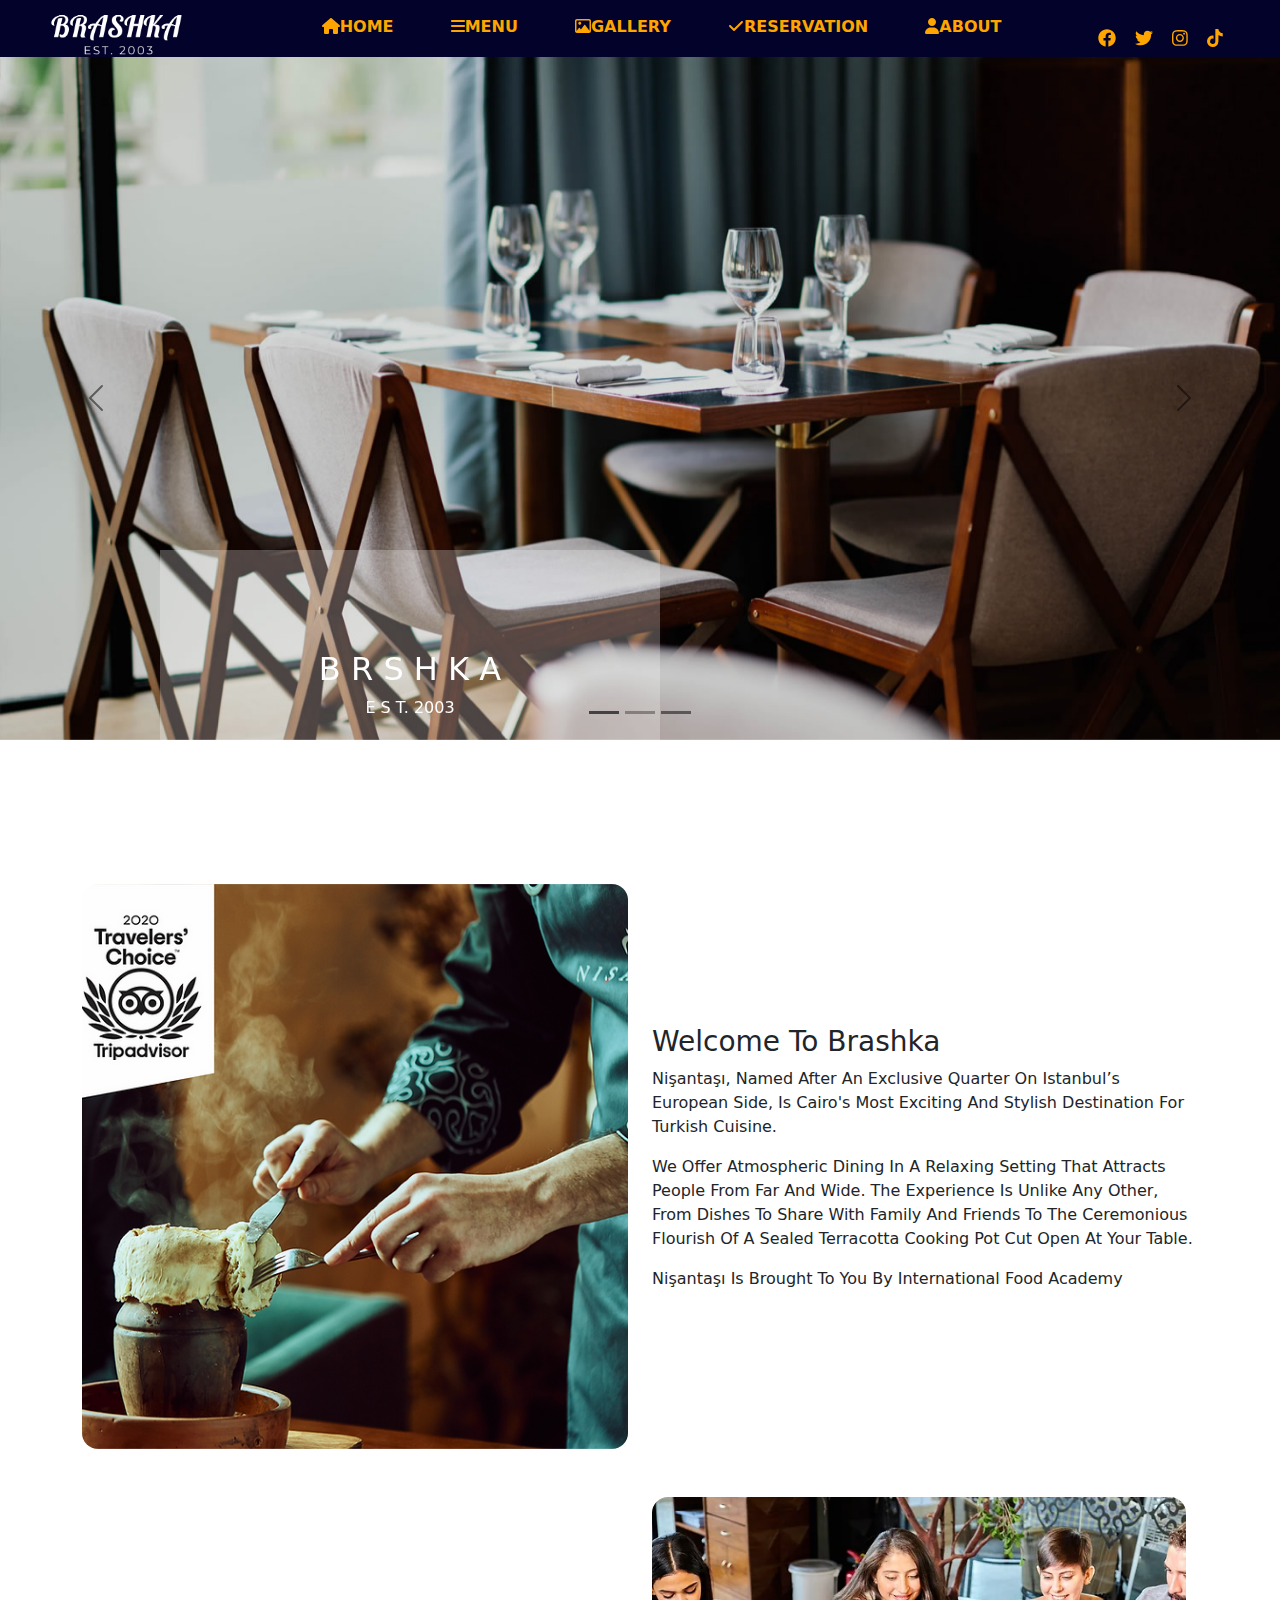
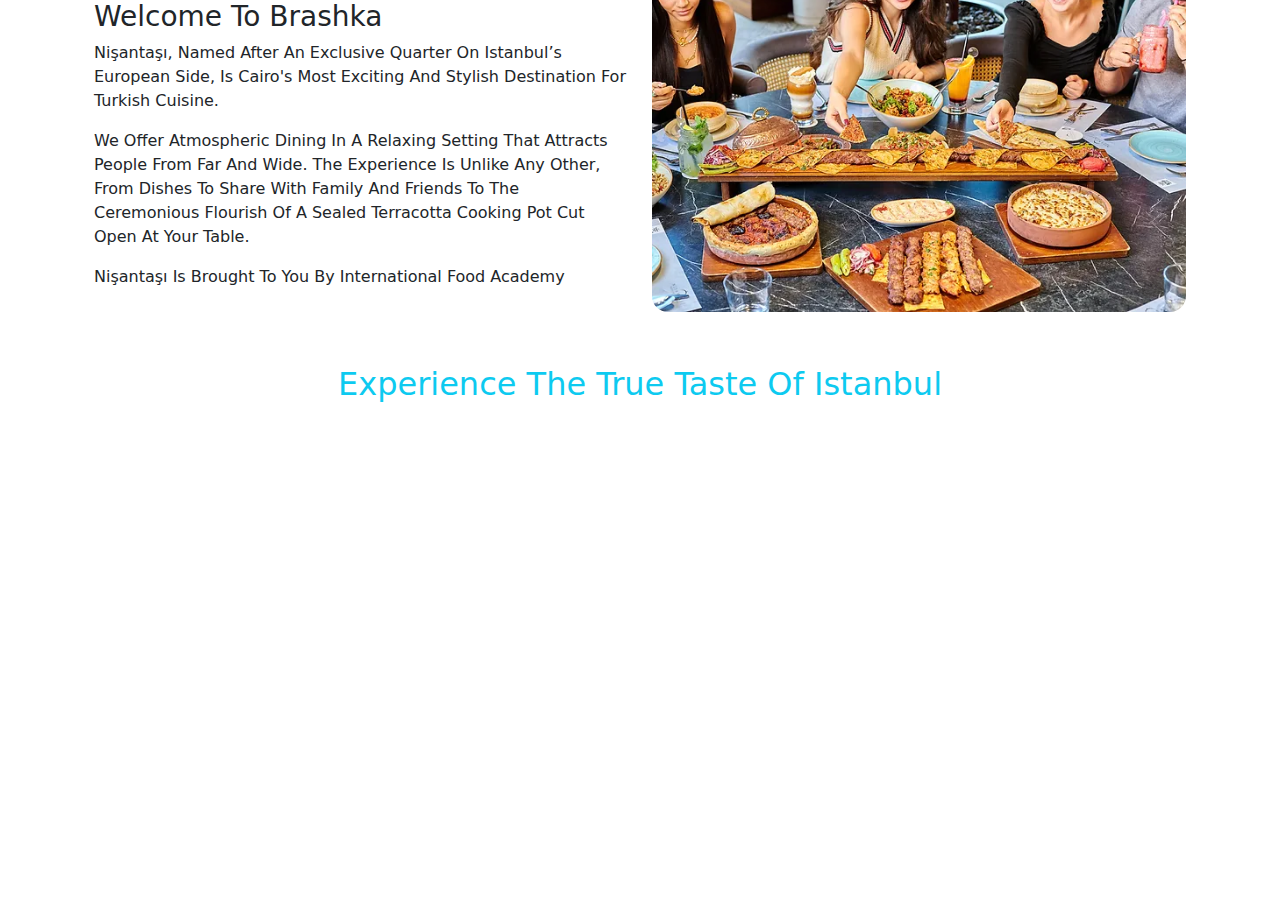
<file: index.html>
<!DOCTYPE html>
<html lang="en">
<head>
    <meta charset="UTF-8">
    <meta http-equiv="X-UA-Compatible" content="IE=edge">
    <meta name="viewport" content="width=device-width, initial-scale=1.0">
    <link rel="stylesheet" href="css/all.min.css">
    <link rel="stylesheet" href="css/styel.css">
    <link rel="stylesheet" href="css/bootstrap.min.css">
    <link rel="stylesheet" href="css/normaliz.css">
    <link rel="preconnect" href="https://fonts.googleapis.com"><link rel="preconnect" href="https://fonts.gstatic.com" crossorigin><link href="https://fonts.googleapis.com/css2?family=Noto+Nastaliq+Urdu:wght@700&family=Poppins:ital,wght@0,100;0,200;0,300;0,400;0,500;0,600;0,700;0,800;0,900;1,100;1,200;1,300;1,400;1,500;1,600;1,700;1,800;1,900&family=Raleway:ital,wght@0,100;0,200;0,300;0,400;0,500;0,600;0,700;0,800;0,900;1,100;1,200;1,300;1,400;1,500;1,600;1,700;1,800;1,900&family=Work+Sans:wght@200;300;400;500;700&display=swap" rel="stylesheet">
    <title>BRASHKA</title>
</head>
<body>
  <nav class="navbar navbar-dark bg-#304ffe fixed-top d-md-none">
    <div class="container-fluid">
      <a class="navbar-brand" href="#">BRASHKA</a>
      <button class="navbar-toggler" type="button" data-bs-toggle="offcanvas" data-bs-target="#offcanvasDarkNavbar" aria-controls="offcanvasDarkNavbar">
        <span class="navbar-toggler-icon"></span>
      </button>
      <div class="offcanvas offcanvas-end text-bg-dark" tabindex="-1" id="offcanvasDarkNavbar" aria-labelledby="offcanvasDarkNavbarLabel">
        <div class="offcanvas-header">
          <h5 class="offcanvas-title" id="offcanvasDarkNavbarLabel">BRASHKA</h5>
          <button type="button" class="btn-close btn-close-white" data-bs-dismiss="offcanvas" aria-label="Close"></button>
        </div>
        <div class="offcanvas-body">
          <ul class="navbar-nav justify-content-end flex-grow-1 pe-3">
            <li class="nav-item">
              <a class="nav-link active" aria-current="page" href="index.html"><i class="fa-solid fa-house"></i>HOME</a>
            </li>
            <li class="nav-item">
              <a class="nav-link" href="index2.html"><i class="fa-solid fa-bars"></i>MENU</a>
            </li>
            <li class="nav-item">
                <a class="nav-link" href="index5.html"><i class="fa-regular fa-image"></i>GALLERY</a>
            </li>
            <li class="nav-item">
              <a class="nav-link" href="index3.html"><i class="fa-solid fa-check"></i>RESERVATION</a>
            </li>
            <li class="nav-item">
              <a class="nav-link" href="index4.html"><i class="fa-solid fa-user"></i>ABOUT</a>
            </li>
          </ul>
          <form class="d-flex mt-3" role="search">
            <input class="form-control me-2" type="search" placeholder="Search" aria-label="Search">
            <button class="btn btn-success" type="submit">Search</button>
          </form>
        </div>
      </div>
    </div>
  </nav>
    <nav class="navBar d-none d-md-flex just justify-content-around ">
      <div class="logo">
        <a href="index.html">
          <img src="photos/BRASHKA (1).png" alt="">

        </a>
      </div>
        <ul>
            <li><a href="index.html"> <i class="fa-solid fa-house"></i>HOME</a></li>
            <li><a href="index2.html"> <i class="fa-solid fa-bars"></i>MENU</a></li>
            <li><a href="index5.html"><i class="fa-regular fa-image"></i>GALLERY</a></li>
            <li><a href="index3.html"> <i class="fa-solid fa-check"></i>RESERVATION</a></li>
            <li><a href="index4.html"> <i class="fa-solid fa-user"></i>ABOUT</a></li>
        </ul>
        <div class="links">
          <a class="link" href="#"><i class="fa-brands fa-facebook"></i></a>
          <a class="link" href="#"><i class="fa-brands fa-twitter"></i></a>
          <a href="link"><i class="fa-brands fa-instagram"></i></a>
          <a href="link"><i class="fa-brands fa-tiktok"></i></a>
        </div>
    </nav>

    <div class="carousel-p d-none d-xl-block ">
        <h2>B r s h k a</h2>
        <p> E S T. 2003</p>
    </div>
    <div id="carouselExampleDark" class="carousel carousel-dark slide d-none d-md-block " data-bs-ride="carousel">
  <div class="carousel-indicators">
    <button type="button" data-bs-target="#carouselExampleDark" data-bs-slide-to="0" class="active" aria-current="true" aria-label="Slide 1"></button>
    <button type="button" data-bs-target="#carouselExampleDark" data-bs-slide-to="1" aria-label="Slide 2"></button>
    <button type="button" data-bs-target="#carouselExampleDark" data-bs-slide-to="2" aria-label="Slide 3"></button>
  </div>
  <div class="carousel-inner">
    <div class="carousel-item active" data-bs-interval="10000">
      <img src="photos/slide-01.jpg" class="d-block w-100 col" alt="...">
      <div class="carousel-caption d-none d-md-block">
        <p>  </p>
        <p></p>
      </div>
    </div>
    <div class="carousel-item" data-bs-interval="2000">
      <img src="photos/slide-02.jpg" class="d-block w-100 col" alt="...">
      <div class="carousel-caption d-none d-md-block">
        <p>  </p>
        <p>/p>
      </div>
    </div>
    <div class="carousel-item">
      <img src="photos/slide-03.jpg" class="d-block w-100 col" alt="...">
      <div class="carousel-caption d-none d-md-block">
        <p>  </p>
        <P></p>
      </div>
    </div>
  </div>
  <button class="carousel-control-prev" type="button" data-bs-target="#carouselExampleDark" data-bs-slide="prev">
    <span class="carousel-control-prev-icon" aria-hidden="true"></span>
    <span class="visually-hidden">Previous</span>
  </button>
  <button class="carousel-control-next" type="button" data-bs-target="#carouselExampleDark" data-bs-slide="next">
    <span class="carousel-control-next-icon" aria-hidden="true"></span>
    <span class="visually-hidden">Next</span>
  </button>
</div>
  <div class="carousel-img d-md-none">
    <div>

      <h2>B r s h k a</h2>
      <p> E S T. 2003</p>
    </div>
  </div>
<div class="container mt-5 ">
  <div class="row d-flex justify-content-around mt-5" >
    <div class="col-sm-6 mt-5 ">
      <img class="cont-img rounded-4 mt-5 " src="photos/Jarra.webp" alt="">
    </div>
    <div class="container-text col-sm-6 mt-5">
      <h3 class="mt-5">Welcome to Brashka</h3>
      <p>Nişantaşı, named after an exclusive quarter on Istanbul’s European side, is Cairo's most exciting and stylish destination for Turkish cuisine. </p>
      <p>We offer atmospheric dining in a relaxing setting that attracts people from far and wide. The experience is unlike any other, from dishes to share with family and friends to the ceremonious flourish of a sealed terracotta cooking pot cut open at your table.</p>
      <p>Nişantaşı is brought to you by International Food Academy</p>
    </div>
  </div>
<div class="container mt-5">
  <div class="row  d-flex justify-content-around">
    <div class="container-text col-sm-6 mt-5">
      <h3 class="mt-5">Welcome to Brashka</h3>
      <p>Nişantaşı, named after an exclusive quarter on Istanbul’s European side, is Cairo's most exciting and stylish destination for Turkish cuisine. </p>
      <p>We offer atmospheric dining in a relaxing setting that attracts people from far and wide. The experience is unlike any other, from dishes to share with family and friends to the ceremonious flourish of a sealed terracotta cooking pot cut open at your table.</p>
      <p>Nişantaşı is brought to you by International Food Academy</p>
    </div>
    <div class="col-sm-6  ">
      <img class="rounded-4 " src="photos/Nisantasi.webp" alt="">
    </div>
  </div>
  <p class="text-center mt-5 text-info fs-2 ">Experience the true taste of Istanbul</p>






<footer></footer>


    <script src="js/all.min.js"></script>
    <script src="js/bootstrap.bundle.min.js"></script>
</body>
</html>
</file>
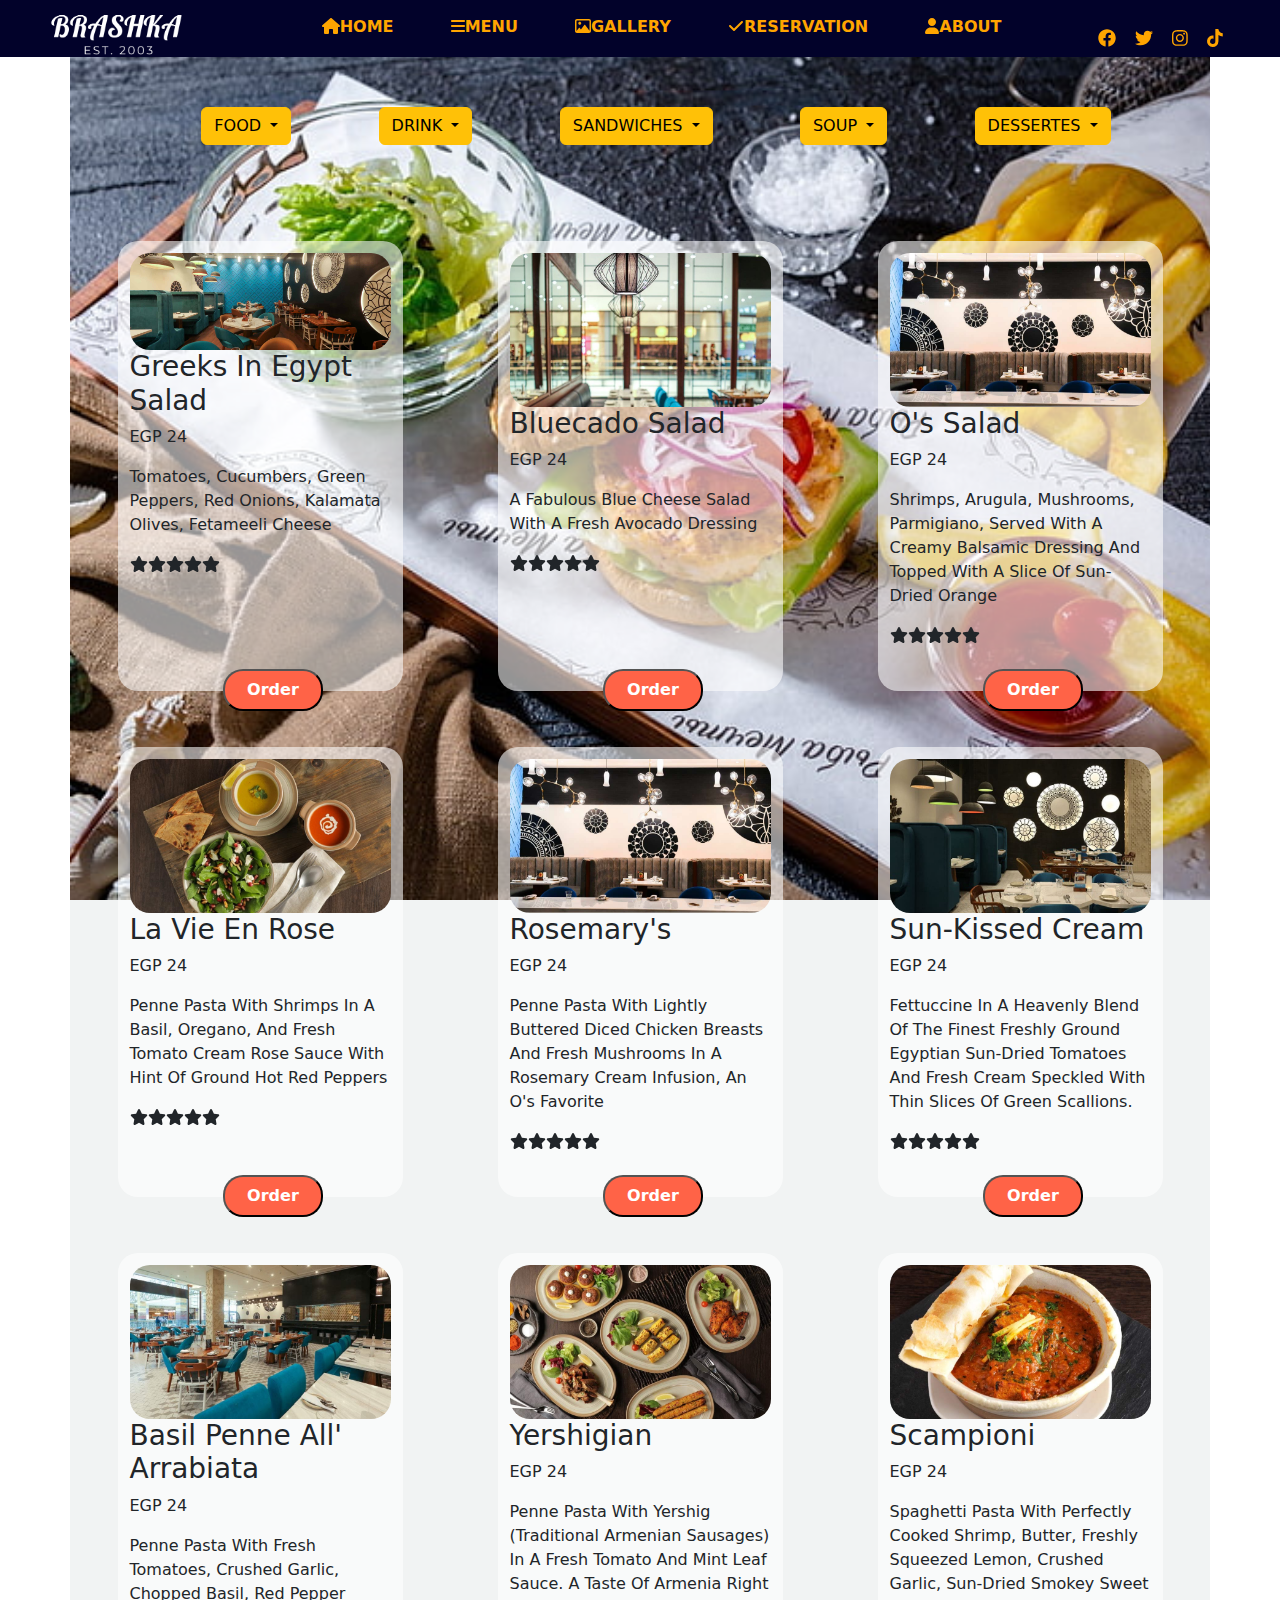
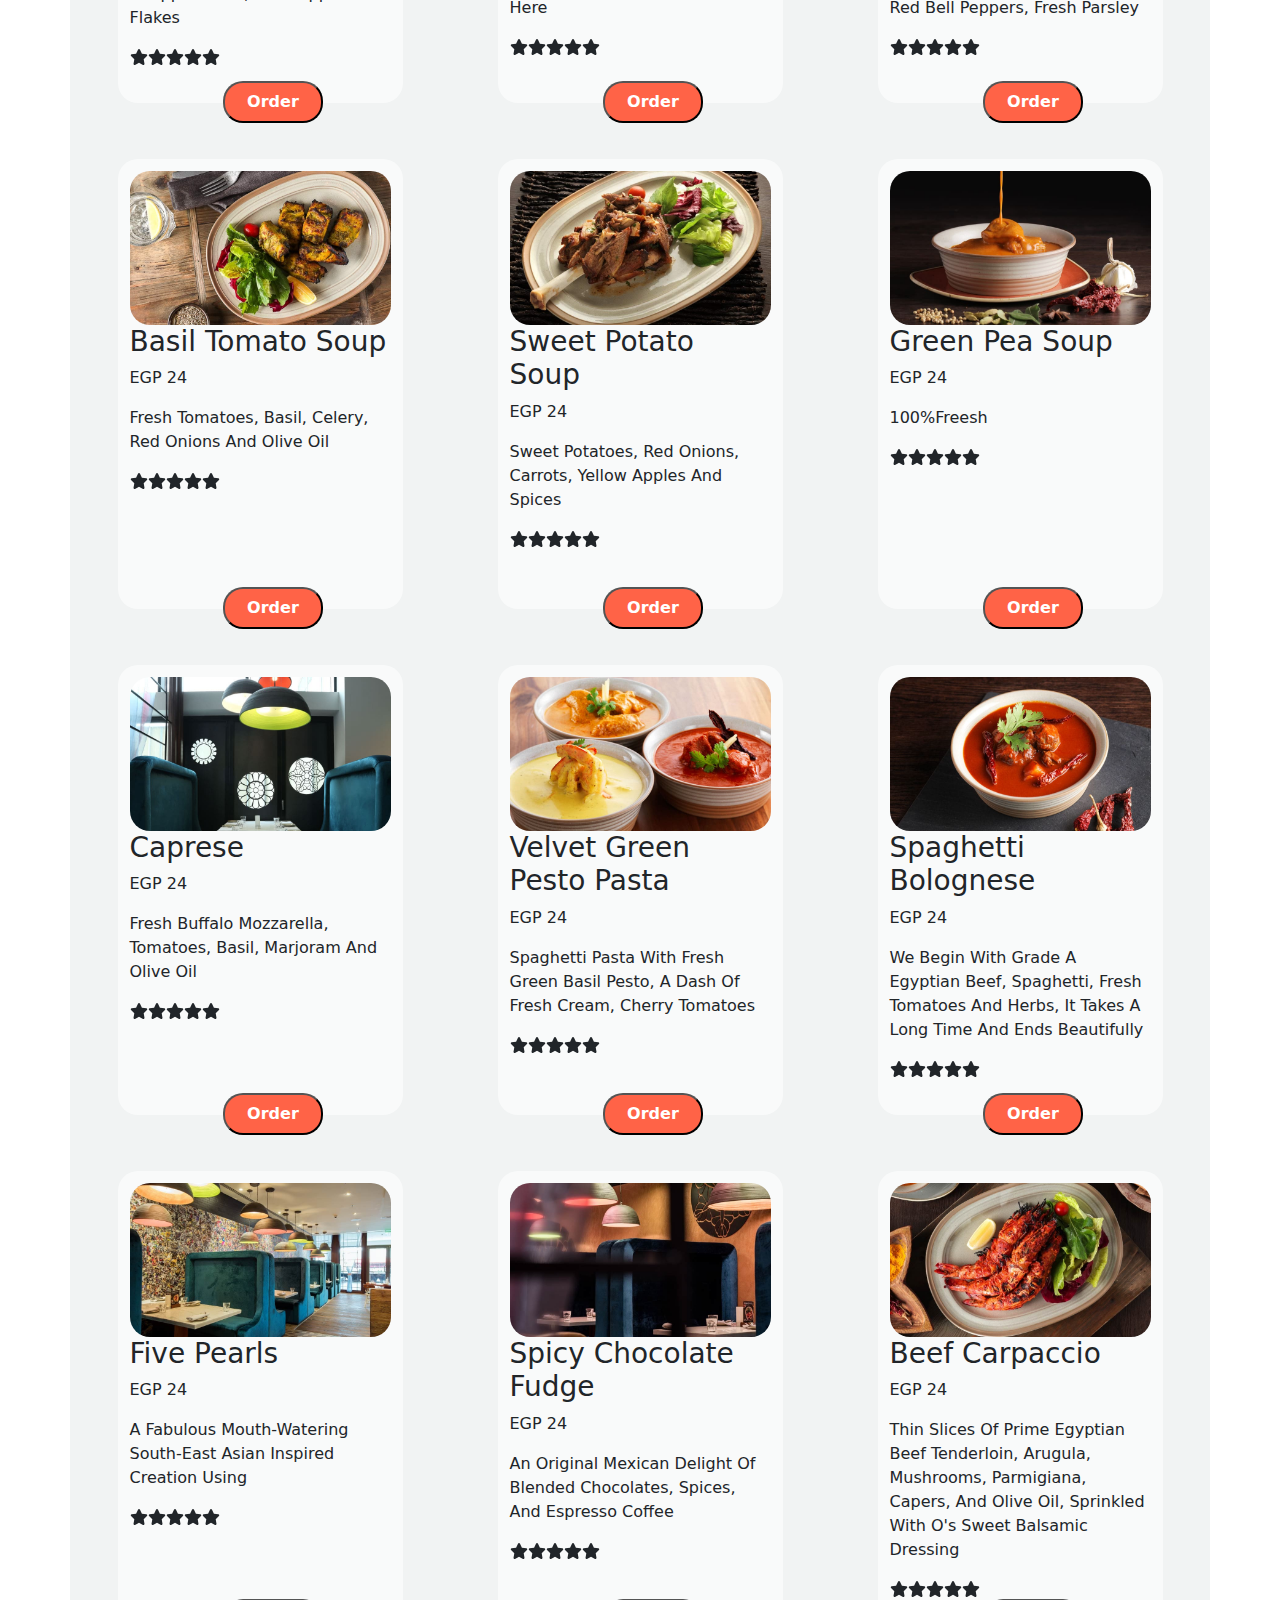
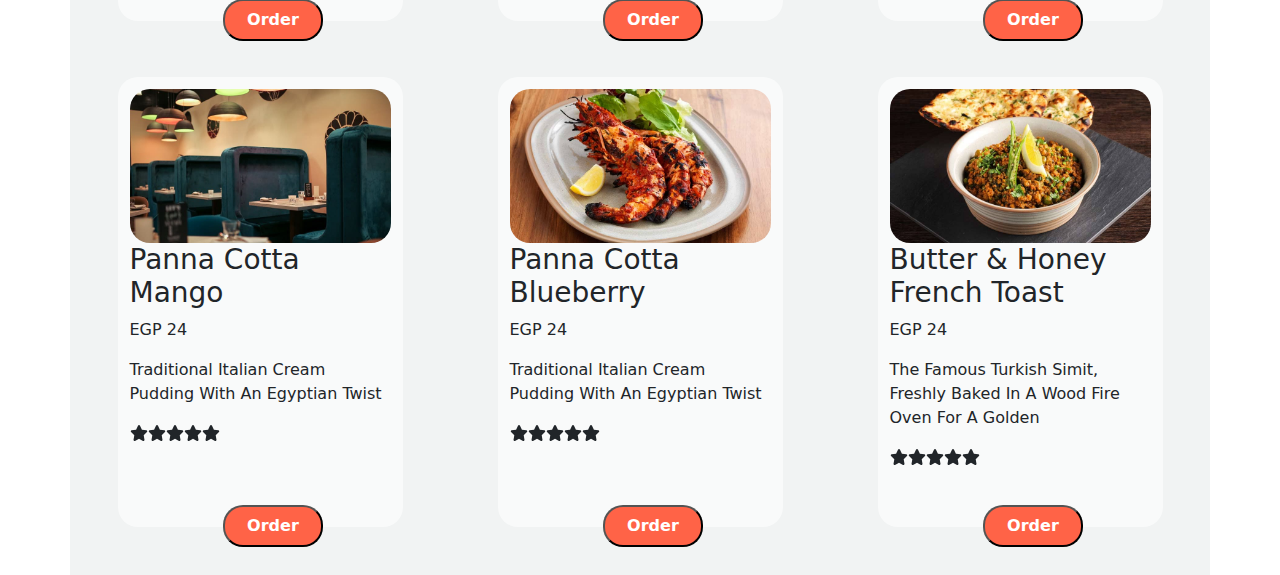
<file: index2.html>
<!DOCTYPE html>
<html lang="en">
<head>
    <meta charset="UTF-8">
    <meta http-equiv="X-UA-Compatible" content="IE=edge">
    <meta name="viewport" content="width=device-width, initial-scale=1.0">
    <link rel="stylesheet" href="css/all.min.css">
    <link rel="stylesheet" href="css/styel2.css">
    <link rel="stylesheet" href="css/bootstrap.min.css">
    <link rel="stylesheet" href="css/normaliz.css">
    <link rel="preconnect" href="https://fonts.googleapis.com"><link rel="preconnect" href="https://fonts.gstatic.com" crossorigin><link href="https://fonts.googleapis.com/css2?family=Noto+Nastaliq+Urdu:wght@700&family=Poppins:ital,wght@0,100;0,200;0,300;0,400;0,500;0,600;0,700;0,800;0,900;1,100;1,200;1,300;1,400;1,500;1,600;1,700;1,800;1,900&family=Raleway:ital,wght@0,100;0,200;0,300;0,400;0,500;0,600;0,700;0,800;0,900;1,100;1,200;1,300;1,400;1,500;1,600;1,700;1,800;1,900&family=Work+Sans:wght@200;300;400;500;700&display=swap" rel="stylesheet">
    <title>BRASHKA</title>
</head>
<body>
  <nav class="navbar navbar-dark bg-#304ffe fixed-top d-md-none">
    <div class="container-fluid">
      <a class="navbar-brand" href="#">BRASHKA</a>
      <button class="navbar-toggler" type="button" data-bs-toggle="offcanvas" data-bs-target="#offcanvasDarkNavbar" aria-controls="offcanvasDarkNavbar">
        <span class="navbar-toggler-icon"></span>
      </button>
      <div class="offcanvas offcanvas-end text-bg-dark" tabindex="-1" id="offcanvasDarkNavbar" aria-labelledby="offcanvasDarkNavbarLabel">
        <div class="offcanvas-header">
          <h5 class="offcanvas-title" id="offcanvasDarkNavbarLabel">BRASHKA</h5>
          <button type="button" class="btn-close btn-close-white" data-bs-dismiss="offcanvas" aria-label="Close"></button>
        </div>
        <div class="offcanvas-body">
          <ul class="navbar-nav justify-content-end flex-grow-1 pe-3">
            <li class="nav-item">
              <a class="nav-link active" aria-current="page" href="index.html"><i class="fa-solid fa-house"></i>HOME</a>
            </li>
            <li class="nav-item">
              <a class="nav-link" href="index2.html"><i class="fa-solid fa-bars"></i>MENU</a>
            </li>
            <li class="nav-item">
              <a class="nav-link" href="index5.html"><i class="fa-regular fa-rectangle-vertical-history"></i></i>GALLERY</a>
            </li>
            <li class="nav-item">
              <a class="nav-link" href="index3.html"><i class="fa-solid fa-check"></i>RESERVATION</a>
            </li>
            <li class="nav-item">
              <a class="nav-link" href="index4.html"><i class="fa-solid fa-user"></i>ABOUT</a>
            </li>
          </ul>
          <form class="d-flex mt-3" role="search">
            <input class="form-control me-2" type="search" placeholder="Search" aria-label="Search">
            <button class="btn btn-success" type="submit">Search</button>
          </form>
        </div>
      </div>
    </div>
  </nav>
    <nav class="navBar d-none d-md-flex just justify-content-around ">
      <div class="logo">
        <a href="index.html">
          <img src="photos/BRASHKA (1).png" alt="">

        </a>
      </div>
        <ul>
            <li><a href="index.html"> <i class="fa-solid fa-house"></i>HOME</a></li>
            <li><a href="index2.html"> <i class="fa-solid fa-bars"></i>MENU</a></li>
            <li><a href="index5.html"><i class="fa-regular fa-image"></i>GALLERY</a></li>
            <li><a href="index3.html"> <i class="fa-solid fa-check"></i>RESERVATION</a></li>
            <li><a href="index4.html"> <i class="fa-solid fa-user"></i>ABOUT</a></li>
        </ul>
        <div class="links">
          <a class="link" href="#"><i class="fa-brands fa-facebook"></i></a>
          <a class="link" href="#"><i class="fa-brands fa-twitter"></i></a>
          <a href="#"><i class="fa-brands fa-instagram"></i></a>
          <a href="#"><i class="fa-brands fa-tiktok"></i></a>
        </div>
    </nav>

        
   <div class="container">
    

      <ul>
        <li><div class="dropdown d-none d-md-block">
          <button class="btn btn-warning dropdown-toggle" type="button" data-bs-toggle="dropdown" aria-expanded="false">
            FOOD
          </button>
          <ul class="dropdown-menu">
            <li><button class="dropdown-item" type="button">BRACKFAST</button></li>
            <li><button class="dropdown-item" type="button">LUNCH</button></li>
            <li><button class="dropdown-item" type="button">DINNER</button></li>
          </ul>
        </div>
      </li>
      <li>
          <div class="dropdown d-none d-md-block">
            <button class="btn btn-warning dropdown-toggle" type="button" data-bs-toggle="dropdown" aria-expanded="false">
              DRINK
            </button>
            <ul class="dropdown-menu">
              <li><button class="dropdown-item" type="button">HOT DRINK</button></li>
              <li><button class="dropdown-item" type="button">COLD DRINK</button></li>
            </ul>
          </div>
        </li>
        <li><div class="dropdown d-none d-md-block ">
          <button class="btn btn-warning dropdown-toggle" type="button" data-bs-toggle="dropdown" aria-expanded="false">
            SANDWICHES
          </button>
          <ul class="dropdown-menu">
            <li><button class="dropdown-item" type="button">Adana Kebab</button></li>
            <li><button class="dropdown-item" type="button">şiş Tavuk</button></li>
            <li><button class="dropdown-item" type="button">kuşbaşı</button></li>
          </ul>
        </div></li>
        <li><div class="dropdown d-none d-md-block ">
          <button class="btn btn-warning dropdown-toggle" type="button" data-bs-toggle="dropdown" aria-expanded="false">
            SOUP
          </button>
          <ul class="dropdown-menu">
            <li><button class="dropdown-item" type="button">Etli Sebze Çorbası</button></li>
            <li><button class="dropdown-item" type="button">Tavuklu Mantar Çorbası</button></li>
            <li><button class="dropdown-item" type="button">Mercimek Corbası</button></li>
            <li><button class="dropdown-item" type="button">Tavuk Çorbası</button></li>
          </ul>
        </div></li>
        <li><div class="dropdown d-none d-md-block ">
          <button class="btn btn-warning dropdown-toggle" type="button" data-bs-toggle="dropdown" aria-expanded="false">
            DESSERTES
          </button>
          <ul class="dropdown-menu">
            <li><button class="dropdown-item" type="button">Nutella Künefe</button></li>
            <li><button class="dropdown-item" type="button">Peynirli Künefe</button></li>
            <li><button class="dropdown-item" type="button">Dondurmalı Baklava</button></li>
            <li><button class="dropdown-item" type="button">Fıstıklı Künefe</button></li>
            <li><button class="dropdown-item" type="button">Fıstıklı</button></li>
          </ul>
        </div></li>
      </ul>
      <div class="row d-flex justify-content-md-around mt-5">

        <div class="container-card col-xs-110 col-sm-110 col-md-5 col-lg-3 mt-5 m-2">
          <img src="photos/1.jpg" alt="">
          <h3>Greeks in Egypt Salad</h3>
          <p>EGP 24</p>
          <p>Tomatoes, cucumbers, green peppers, red onions, kalamata olives, fetameeli cheese </p>
          <div>
            <i class="fa-solid fa-star"></i><i class="fa-solid fa-star"></i><i class="fa-solid fa-star"></i><i class="fa-solid fa-star"></i><i class="fa-solid fa-star"></i>
          </div>
          <button><a href="index3.html">Order</a></button>
        </div>

        <div class="container-card col-xs-110 col-sm-110 col-md-5 col-lg-3 mt-5 m-2">
          <img src="photos/2.jpg" alt="">
          <h3>Bluecado Salad</h3>
          <p>EGP 24</p>
          <p>A fabulous blue cheese salad with a fresh avocado dressing </p>
          <div>
            <i class="fa-solid fa-star"></i><i class="fa-solid fa-star"></i><i class="fa-solid fa-star"></i><i class="fa-solid fa-star"></i><i class="fa-solid fa-star"></i>
          </div>
          <button><a href="index3.html">Order</a></button>
        </div>
       
        <div class="container-card col-xs-110 col-sm-110 col-md-5 col-lg-3 mt-5 m-2">
          <img src="photos/4.jpg" alt="">
          <h3>O's Salad</h3>
          <p>EGP 24</p>
          <p>Shrimps, arugula, mushrooms, parmigiano, served with a creamy balsamic dressing and topped with a slice of sun-dried orange </p>
          <div>
            <i class="fa-solid fa-star"></i><i class="fa-solid fa-star"></i><i class="fa-solid fa-star"></i><i class="fa-solid fa-star"></i><i class="fa-solid fa-star"></i>
          </div>
          <button><a href="index3.html">Order</a></button>
        </div>
  
        <div class="container-card col-xs-110 col-sm-110 col-md-5 col-lg-3 mt-5 m-2">
          <img src="photos/3.jpg" alt="">
          <h3>La Vie En Rose</h3>
          <p>EGP 24</p>
          <p>Penne pasta with shrimps in a basil, oregano, and fresh tomato cream rose sauce with hint of ground hot red peppers </p>
          <div>
            <i class="fa-solid fa-star"></i><i class="fa-solid fa-star"></i><i class="fa-solid fa-star"></i><i class="fa-solid fa-star"></i><i class="fa-solid fa-star"></i>
          </div>
          <button><a href="index3.html">Order</a></button>
        </div>
        
        <div class="container-card col-xs-110 col-sm-110 col-md-5 col-lg-3 mt-5 m-2">
          <img src="photos/4.jpg" alt="">
          <h3>Rosemary's</h3>
          <p>EGP 24</p>
          <p>Penne pasta with lightly buttered diced chicken breasts and fresh mushrooms in a rosemary cream infusion, an O's favorite </p>
          <div>
            <i class="fa-solid fa-star"></i><i class="fa-solid fa-star"></i><i class="fa-solid fa-star"></i><i class="fa-solid fa-star"></i><i class="fa-solid fa-star"></i>
          </div>
          <button><a href="index3.html">Order</a></button>
        </div>

        <div class="container-card col-xs-110 col-sm-110 col-md-5 col-lg-3 mt-5 m-2">
           <img src="photos/5.jpg" alt="">
           <h3>Sun-Kissed Cream</h3>
           <p>EGP 24</p>
           <p>Fettuccine in a heavenly blend of the finest freshly ground Egyptian sun-dried tomatoes and fresh cream speckled with thin slices of green scallions. </p>
           <div>
             <i class="fa-solid fa-star"></i><i class="fa-solid fa-star"></i><i class="fa-solid fa-star"></i><i class="fa-solid fa-star"></i><i class="fa-solid fa-star"></i>
           </div>
           <button><a href="index3.html">Order</a></button>
         </div>

         <div class="container-card col-xs-110 col-sm-110 col-md-5 col-lg-3 mt-5 m-2">
           <img src="photos/6.jpg" alt="">
           <h3>Basil Penne all' Arrabiata</h3>
           <p>EGP 24</p>
           <p>Penne pasta with fresh tomatoes, crushed garlic, chopped basil, red pepper flakes </p>
           <div>
             <i class="fa-solid fa-star"></i><i class="fa-solid fa-star"></i><i class="fa-solid fa-star"></i><i class="fa-solid fa-star"></i><i class="fa-solid fa-star"></i>
           </div>
           <button><a href="index3.html">Order</a></button>
         </div>
         <div class="container-card col-xs-110 col-sm-110 col-md-5 col-lg-3 mt-5 m-2">
           <img src="photos/8.jpg" alt="">
           <h3>Yershigian</h3>
           <p>EGP 24</p>
           <p>Penne pasta with Yershig (traditional Armenian sausages) in a fresh tomato and mint leaf sauce. A taste of Armenia right here </p>
           <div>
             <i class="fa-solid fa-star"></i><i class="fa-solid fa-star"></i><i class="fa-solid fa-star"></i><i class="fa-solid fa-star"></i><i class="fa-solid fa-star"></i>
           </div>
           <button><a href="index3.html">Order</a></button>
         </div>
         <div class="container-card col-xs-110 col-sm-110 col-md-5 col-lg-3 mt-5 m-2">
           <img src="photos/7.jpg " alt="">
           <h3>Scampioni</h3>
           <p>EGP 24</p>
           <p>Spaghetti pasta with perfectly cooked shrimp, butter, freshly squeezed lemon, crushed garlic, sun-dried smokey sweet red bell peppers, fresh parsley</p>
           <div>
             <i class="fa-solid fa-star"></i><i class="fa-solid fa-star"></i><i class="fa-solid fa-star"></i><i class="fa-solid fa-star"></i><i class="fa-solid fa-star"></i>
           </div>
           <button><a href="index3.html">Order</a></button>
         </div>
         <div class="container-card col-xs-110 col-sm-110 col-md-5 col-lg-3 mt-5 m-2">
           <img src="photos/9.jpg" alt="">
           <h3>Basil Tomato Soup</h3>
           <p>EGP 24</p>
           <p>Fresh Tomatoes, basil, celery, red onions and olive oil </p>
           <div>
             <i class="fa-solid fa-star"></i><i class="fa-solid fa-star"></i><i class="fa-solid fa-star"></i><i class="fa-solid fa-star"></i><i class="fa-solid fa-star"></i>
           </div>
           <button><a href="index3.html">Order</a></button>
         </div>
         <div class="container-card col-xs-110 col-sm-110 col-md-5 col-lg-3 mt-5 m-2">
           <img src="photos/10.jpg" alt="">
           <h3>Sweet Potato Soup</h3>
           <p>EGP 24</p>
           <p>Sweet potatoes, red onions, carrots, yellow apples and spices </p>
           <div>
             <i class="fa-solid fa-star"></i><i class="fa-solid fa-star"></i><i class="fa-solid fa-star"></i><i class="fa-solid fa-star"></i><i class="fa-solid fa-star"></i>
           </div>
           <button><a href="index3.html">Order</a></button>
         </div>
         <div class="container-card col-xs-110 col-sm-110 col-md-5 col-lg-3 mt-5 m-2">
           <img src="photos/11.jpg" alt="">
          <h3>Green Pea Soup</h3>
           <p>EGP 24</p>
           <p>100%freesh </p>
           <div>
             <i class="fa-solid fa-star"></i><i class="fa-solid fa-star"></i><i class="fa-solid fa-star"></i><i class="fa-solid fa-star"></i><i class="fa-solid fa-star"></i>
           </div>
           <button><a href="index3.html">Order</a></button>
         </div>
         <div class="container-card col-xs-110 col-sm-110 col-md-5 col-lg-3 mt-5 m-2">
           <img src="photos/12.jpg " alt="">
           <h3>Caprese</h3>
           <p>EGP 24</p>
           <p>Fresh buffalo mozzarella, tomatoes, basil, marjoram and olive oil </p>
           <div>
             <i class="fa-solid fa-star"></i><i class="fa-solid fa-star"></i><i class="fa-solid fa-star"></i><i class="fa-solid fa-star"></i><i class="fa-solid fa-star"></i>
             </div>
           <button><a href="index3.html">Order</a></button>
         </div>
         <div class="container-card col-xs-110 col-sm-110 col-md-5 col-lg-3 mt-5 m-2">
           <img src="photos/13.jpg" alt="">
           <h3>Velvet Green Pesto Pasta</h3>
           <p>EGP 24</p>
           <p>Spaghetti pasta with fresh green basil pesto, a dash of fresh cream, cherry tomatoes </p>
           <div>
             <i class="fa-solid fa-star"></i><i class="fa-solid fa-star"></i><i class="fa-solid fa-star"></i><i class="fa-solid fa-star"></i><i class="fa-solid fa-star"></i>
           </div>
           <button><a href="index3.html">Order</a></button>
         </div>
         <div class="container-card col-xs-110 col-sm-110 col-md-5 col-lg-3 mt-5 m-2">
           <img src="photos/14.jpg" alt="">
        <h3>Spaghetti Bolognese</h3>
           <p>EGP 24</p>
           <p>We begin with grade a Egyptian beef, spaghetti, fresh tomatoes and herbs, it takes a long time and ends beautifully </p>
           <div>
             <i class="fa-solid fa-star"></i><i class="fa-solid fa-star"></i><i class="fa-solid fa-star"></i><i class="fa-solid fa-star"></i><i class="fa-solid fa-star"></i>
           </div>
           <button><a href="index3.html">Order</a></button>
         </div>
         <div class="container-card col-xs-110 col-sm-110 col-md-5 col-lg-3 mt-5 m-2">
           <img src="photos/15.jpg" alt="">
           <h3>Five Pearls</h3>
           <p>EGP 24</p>
           <p>A fabulous mouth-watering South-East Asian inspired creation using</p>
           <div>
             <i class="fa-solid fa-star"></i><i class="fa-solid fa-star"></i><i class="fa-solid fa-star"></i><i class="fa-solid fa-star"></i><i class="fa-solid fa-star"></i>
           </div>
           <button><a href="index3.html">Order</a></button>
         </div>
         <div class="container-card col-xs-110 col-sm-110 col-md-5 col-lg-3 mt-5 m-2">
           <img src="photos/16.jpg" alt="">
        <h3>Spicy Chocolate Fudge</h3>
           <p>EGP 24</p>
           <p>An original Mexican delight of blended chocolates, spices, and espresso coffee  </p>
           <div>
             <i class="fa-solid fa-star"></i><i class="fa-solid fa-star"></i><i class="fa-solid fa-star"></i><i class="fa-solid fa-star"></i><i class="fa-solid fa-star"></i>
           </div>
           <button><a href="index3.html">Order</a></button>
         </div>
         <div class="container-card col-xs-110 col-sm-110 col-md-5 col-lg-3 mt-5 m-2">
           <img src="photos/17.jpg" alt="">
           <h3>Beef Carpaccio</h3>
           <p>EGP 24</p>
           <p>Thin slices of prime Egyptian beef tenderloin, arugula, mushrooms, parmigiana, capers, and olive oil, sprinkled with O's sweet balsamic dressing </p>
           <div>
             <i class="fa-solid fa-star"></i><i class="fa-solid fa-star"></i><i class="fa-solid fa-star"></i><i class="fa-solid fa-star"></i><i class="fa-solid fa-star"></i>
           </div>
           <button><a href="index3.html">Order</a></button>
         </div>
         <div class="container-card col-xs-110 col-sm-110 col-md-5 col-lg-3 mt-5 m-2 mb-5">
           <img src="photos/18.jpg" alt="">
           <h3>Panna Cotta Mango</h3>
           <p>EGP 24</p>
           <p>Traditional Italian cream pudding with an Egyptian twist</p>
           <div>
             <i class="fa-solid fa-star"></i><i class="fa-solid fa-star"></i><i class="fa-solid fa-star"></i><i class="fa-solid fa-star"></i><i class="fa-solid fa-star"></i>
           </div>
           <button><a href="index3.html">Order</a></button>
         </div>
         <div class="container-card col-xs-110 col-sm-110 col-md-5 col-lg-3 mt-5 m-2 mb-5">
           <img src="photos/19.jpg" alt="">
           <h3>Panna Cotta Blueberry</h3>
           <p>EGP 24</p>
           <p>Traditional Italian cream pudding with an Egyptian twist</p>
           <div>
             <i class="fa-solid fa-star"></i><i class="fa-solid fa-star"></i><i class="fa-solid fa-star"></i><i class="fa-solid fa-star"></i><i class="fa-solid fa-star"></i>
           </div>
           <button><a href="index3.html">Order</a></button>
         </div>
         <div class="container-card col-xs-110 col-sm-110 col-md-5 col-lg-3 mt-5 m-2 mb-5">
           <img src="photos/20.jpg" alt="">
           <h3>Butter & Honey French Toast</h3>
           <p>EGP 24</p>
           <p>The famous Turkish simit, freshly baked in a wood fire oven for a golden </p>
           <div>
             <i class="fa-solid fa-star"></i><i class="fa-solid fa-star"></i><i class="fa-solid fa-star"></i><i class="fa-solid fa-star"></i><i class="fa-solid fa-star"></i>
           </div>
           <button><a href="index3.html">Order</a></button>
         </div>
          
    </div>   

  </div>
    
  </div>
</div>   
  
  
  
  
  
  
  
    
  
    

    
    
  





        
          <script src="js/all.min.js"></script>
          <script src="js/bootstrap.bundle.min.js"></script>          
</body>
</html>
</file>
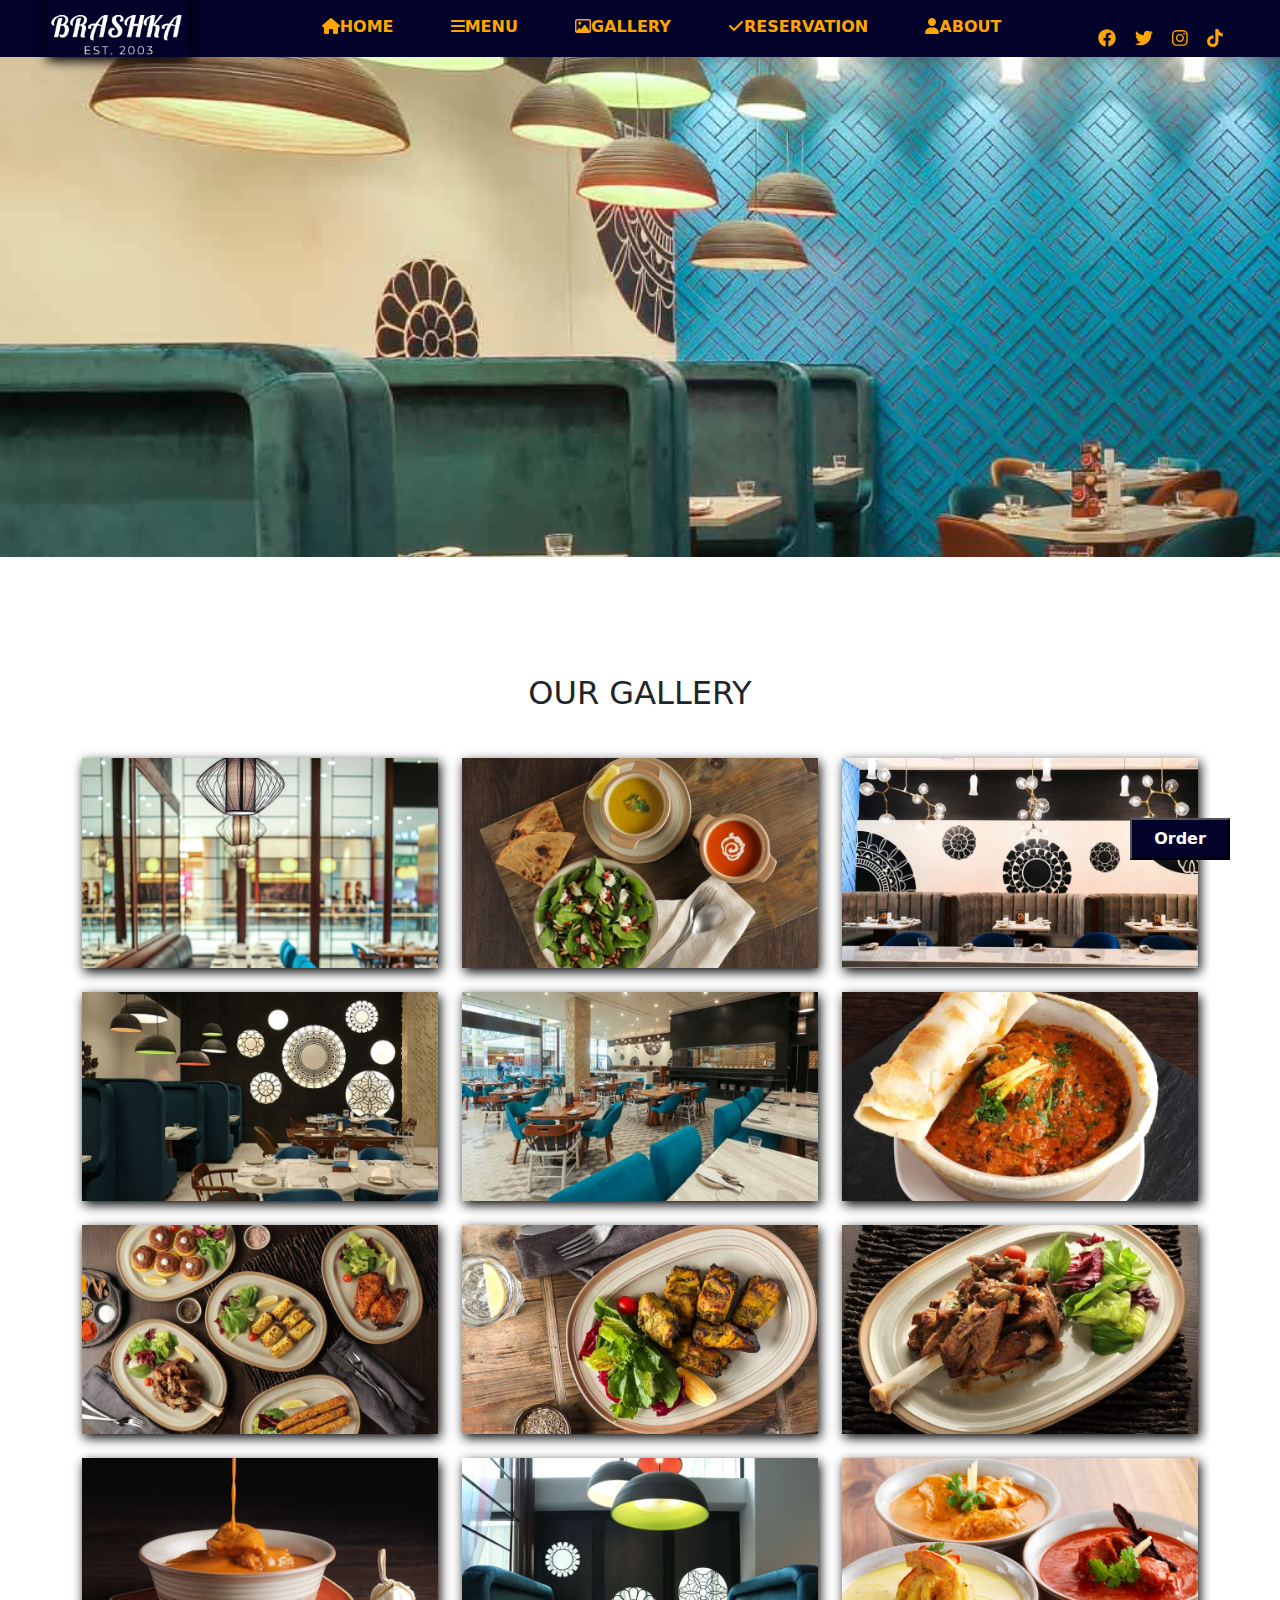
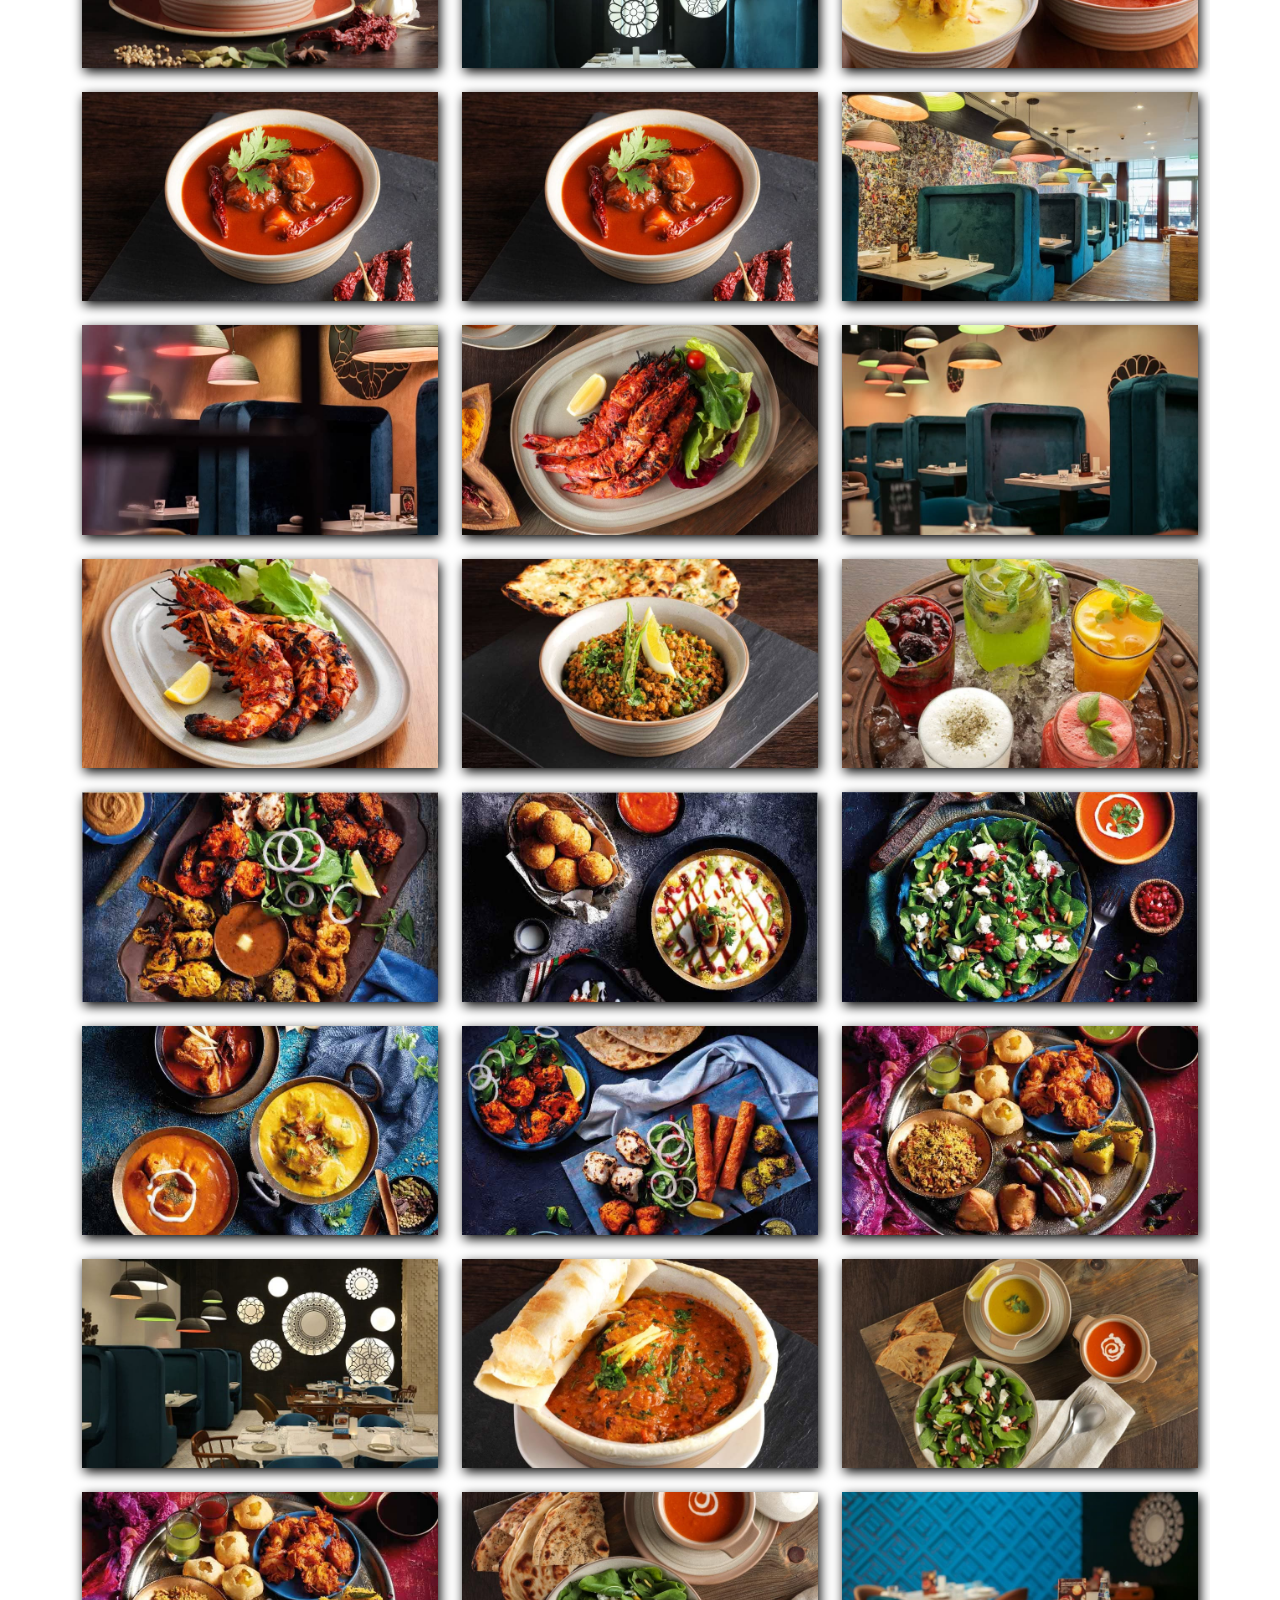
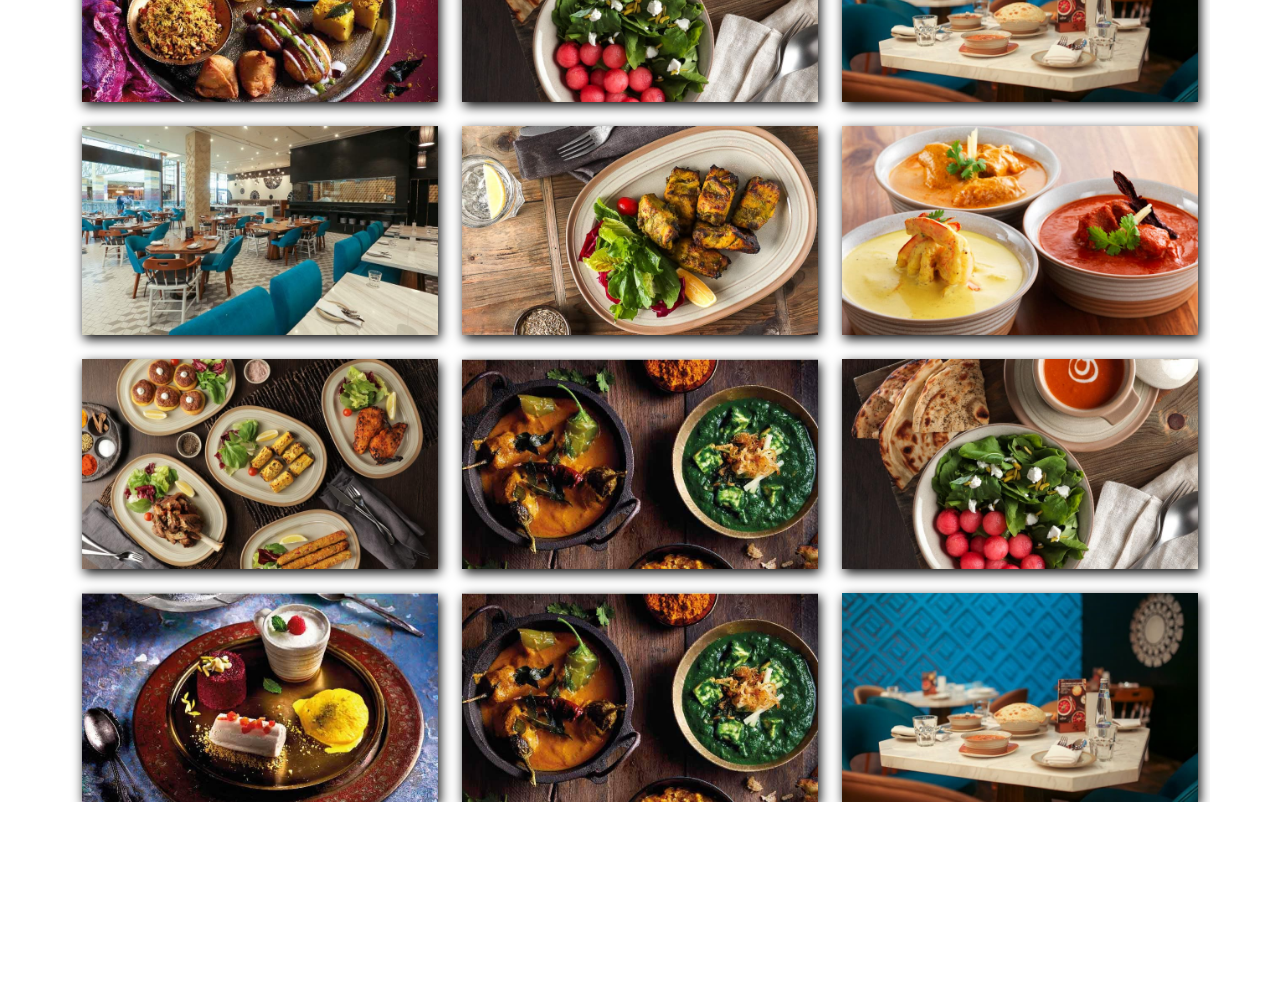
<file: index5.html>
<!DOCTYPE html>
<html lang="en">
<head>
    <meta charset="UTF-8">
    <meta http-equiv="X-UA-Compatible" content="IE=edge">
    <meta name="viewport" content="width=device-width, initial-scale=1.0">
    <link rel="stylesheet" href="css/all.min.css">
    <link rel="stylesheet" href="css/styel5.css">
    <link rel="stylesheet" href="css/bootstrap.min.css">
    <link rel="stylesheet" href="css/normaliz.css">
    <link rel="preconnect" href="https://fonts.googleapis.com"><link rel="preconnect" href="https://fonts.gstatic.com" crossorigin><link href="https://fonts.googleapis.com/css2?family=Noto+Nastaliq+Urdu:wght@700&family=Poppins:ital,wght@0,100;0,200;0,300;0,400;0,500;0,600;0,700;0,800;0,900;1,100;1,200;1,300;1,400;1,500;1,600;1,700;1,800;1,900&family=Raleway:ital,wght@0,100;0,200;0,300;0,400;0,500;0,600;0,700;0,800;0,900;1,100;1,200;1,300;1,400;1,500;1,600;1,700;1,800;1,900&family=Work+Sans:wght@200;300;400;500;700&display=swap" rel="stylesheet">
    <title>BRASHKA</title>
</head>
<body>
    
    <nav class="navbar navbar-dark bg-#304ffe fixed-top d-md-none">
        <div class="container-fluid">
          <a class="navbar-brand" href="#">BRASHKA</a>
          <button class="navbar-toggler" type="button" data-bs-toggle="offcanvas" data-bs-target="#offcanvasDarkNavbar" aria-controls="offcanvasDarkNavbar">
            <span class="navbar-toggler-icon"></span>
          </button>
          <div class="offcanvas offcanvas-end text-bg-dark" tabindex="-1" id="offcanvasDarkNavbar" aria-labelledby="offcanvasDarkNavbarLabel">
            <div class="offcanvas-header">
              <h5 class="offcanvas-title" id="offcanvasDarkNavbarLabel">BRASHKA</h5>
              <button type="button" class="btn-close btn-close-white" data-bs-dismiss="offcanvas" aria-label="Close"></button>
            </div>
            <div class="offcanvas-body">
              <ul class="navbar-nav justify-content-end flex-grow-1 pe-3">
                <li class="nav-item">
                  <a class="nav-link " aria-current="page" href="index.html"><i class="fa-solid fa-house"></i>HOME</a>
                </li>
                <li class="nav-item">
                  <a class="nav-link" href="index2.html"><i class="fa-solid fa-bars"></i>MENU</a>
                </li>
                <li class="nav-item">
                  <a class="nav-link active" href="index5.html"><i class="fa-regular fa-rectangle-vertical-history"></i></i>GALLERY</a>
                </li>
                <li class="nav-item">
                  <a class="nav-link" href="index3.html"><i class="fa-solid fa-check"></i>RESERVATION</a>
                </li>
                <li class="nav-item">
                  <a class="nav-link" href="index4.html"><i class="fa-solid fa-user"></i>ABOUT</a>
                </li>
              </ul>
              <form class="d-flex mt-3" role="search">
                <input class="form-control me-2" type="search" placeholder="Search" aria-label="Search">
                <button class="btn btn-success" type="submit">Search</button>
              </form>
            </div>
          </div>
        </div>
      </nav>
        <nav class="navBar d-none d-md-flex just justify-content-around ">
          <div class="logo">
            <a href="index.html">
              <img src="photos/BRASHKA (1).png" alt="">
    
            </a>
          </div>
            <ul>
                <li><a href="index.html"> <i class="fa-solid fa-house"></i>HOME</a></li>
                <li><a href="index2.html"> <i class="fa-solid fa-bars"></i>MENU</a></li>
                <li><a href="index5.html"><i class="fa-regular fa-image"></i>GALLERY</a></li>
                <li><a href="index3.html"> <i class="fa-solid fa-check"></i>RESERVATION</a></li>
                <li><a href="index4.html"> <i class="fa-solid fa-user"></i>ABOUT</a></li>
            </ul>
            <div class="links">
              <a class="link" href="#"><i class="fa-brands fa-facebook"></i></a>
              <a class="link" href="#"><i class="fa-brands fa-twitter"></i></a>
              <a href="#"><i class="fa-brands fa-instagram"></i></a>
              <a href="#"><i class="fa-brands fa-tiktok"></i></a>
            </div>
        </nav>
        <div class="img">

        </div>
        <br>
        <br>
        <br>
        <br>
        <div class="container">
          <h1 class="text-center m"> OUR GALLERY</h1>
          <button><a href="index3.html">Order</a></button>

          <div class="row d-flex justify-content-around">


              <div class="col-xs-10 col-md-5 col-xl-4 mt-4">
                <img src="photos/2.jpg" alt="">
              </div>
              <div class="col-xs-10 col-md-5 col-xl-4 mt-4">
                <img src="photos/3.jpg" alt="">
              </div>
              <div class="col-xs-10 col-md-5 col-xl-4 mt-4">
                <img src="photos/4.jpg" alt="">
              </div>
            

              <div class="col-xs-10 col-md-5 col-xl-4 mt-4">
                <img src="photos/5.jpg" alt="">
              </div>
              <div class="col-xs-10 col-md-5 col-xl-4 mt-4">
                <img src="photos/6.jpg" alt="">
              </div>
              <div class="col-xs-10 col-md-5 col-xl-4 mt-4">
                <img src="photos/7.jpg" alt="">
              </div>
    

              <div class="col-xs-10 col-md-5 col-xl-4 mt-4">
                <img src="photos/8.jpg" alt="">
              </div>
              <div class="col-xs-10 col-md-5 col-xl-4 mt-4">
                <img src="photos/9.jpg" alt="">
              </div>
              <div class="col-xs-10 col-md-5 col-xl-4 mt-4">
                <img src="photos/10.jpg" alt="">
              </div>

              <div class="col-xs-10 col-md-5 col-xl-4 mt-4">
                <img src="photos/11.jpg" alt="">
              </div>
              <div class="col-xs-10 col-md-5 col-xl-4 mt-4">
                <img src="photos/12.jpg" alt="">
              </div>
              <div class="col-xs-10 col-md-5 col-xl-4 mt-4">
                <img src="photos/13.jpg" alt="">
              </div>

              <div class="col-xs-10 col-md-5 col-xl-4 mt-4">
                <img src="photos/14.jpg" alt="">
              </div>
              <div class="col-xs-10 col-md-5 col-xl-4 mt-4">
                <img src="photos/14.jpg" alt="">
              </div>
              <div class="col-xs-10 col-md-5 col-xl-4 mt-4">
                <img src="photos/15.jpg" alt="">
              </div>

              <div class="col-xs-10 col-md-5 col-xl-4 mt-4">
                <img src="photos/16.jpg" alt="">
              </div>
              <div class="col-xs-10 col-md-5 col-xl-4 mt-4">
                <img src="photos/17.jpg" alt="">
              </div>
              <div class="col-xs-10 col-md-5 col-xl-4 mt-4">
                <img src="photos/18.jpg" alt="">
              </div>

              <div class="col-xs-10 col-md-5 col-xl-4 mt-4">
                <img src="photos/19.jpg" alt="">
              </div>
              <div class="col-xs-10 col-md-5 col-xl-4 mt-4">
                <img src="photos/20.jpg" alt="">
              </div>
              <div class="col-xs-10 col-md-5 col-xl-4 mt-4">
                <img src="photos/21.jpg" alt="">
              </div>

              <div class="col-xs-10 col-md-5 col-xl-4 mt-4">
                <img src="photos/22.jpg" alt="">
              </div>
              <div class="col-xs-10 col-md-5 col-xl-4 mt-4">
                <img src="photos/23.jpg" alt="">
              </div>
              <div class="col-xs-10 col-md-5 col-xl-4 mt-4">
                <img src="photos/24.jpg" alt="">
              </div>

              <div class="col-xs-10 col-md-5 col-xl-4 mt-4">
                <img src="photos/25.jpg" alt="">
              </div>
              <div class="col-xs-10 col-md-5 col-xl-4 mt-4">
                <img src="photos/26.jpg" alt="">
              </div>
              <div class="col-xs-10 col-md-5 col-xl-4 mt-4">
                <img src="photos/27.jpg" alt="">
              </div>

              <div class="col-xs-10 col-md-5 col-xl-4 mt-4">
                <img src="photos/5.jpg" alt="">
              </div>
              <div class="col-xs-10 col-md-5 col-xl-4 mt-4">
                <img src="photos/7.jpg" alt="">
              </div>
              <div class="col-xs-10 col-md-5 col-xl-4 mt-4">
                <img src="photos/3.jpg" alt="">
              </div>

              <div class="col-xs-10 col-md-5 col-xl-4 mt-4">
                <img src="photos/27.jpg" alt="">
              </div>
              <div class="col-xs-10 col-md-5 col-xl-4 mt-4">
                <img src="photos/31.jpg" alt="">
              </div>
              <div class="col-xs-10 col-md-5 col-xl-4 mt-4">
                <img src="photos/30.jpg" alt="">
              </div>

              <div class="col-xs-10 col-md-5 col-xl-4 mt-4">
                <img src="photos/6.jpg" alt="">
              </div>
              <div class="col-xs-10 col-md-5 col-xl-4 mt-4">
                <img src="photos/9.jpg" alt="">
              </div>
              <div class="col-xs-10 col-md-5 col-xl-4 mt-4">
                <img src="photos/13.jpg" alt="">
              </div>
           
              <div class="col-xs-10 col-md-5 col-xl-4 mt-4">
                <img src="photos/8.jpg" alt="">
              </div>
              <div class="col-xs-10 col-md-5 col-xl-4 mt-4">
                <img src="photos/29.jpg" alt="">
              </div>
              <div class="col-xs-10 col-md-5 col-xl-4 mt-4">
                <img src="photos/31.jpg" alt="">
              </div>
           
            
              <div class="col-xs-10 col-md-5 col-xl-4 mt-4">
                <img src="photos/28.jpg" alt="">
              </div>
              <div class="col-xs-10 col-md-5 col-xl-4 mt-4">
                <img src="photos/29.jpg" alt="">
              </div>
              <div class="col-xs-10 col-md-5 col-xl-4 mt-4">
                <img src="photos/30.jpg" alt="">
              </div>
            </div>
            
            

















        </div>
        <br>
        <br>
        <br>
        <br>
        <br>
        <br>
        <br>
        <br>


<script src="js/all.min.js"></script>
<script src="js/bootstrap.bundle.min.js"></script>
</body>
</html>
</file>
<file: css/styel.css>
*{
    margin: 0;
    padding: 0;
    box-sizing: border-box;
    text-transform: capitalize;
    text-decoration: none;
}
nav{
    padding: 10px;
    background-color: #02022a;
    height: 57px;
    position: relative;
    z-index: 9999999;
}

nav ul{
    list-style: none;
    display: flex;
    justify-content: space-evenly;
    width: 60%;
    padding: 5px;
}
nav ul li{
    display: flex;
    justify-content: space-around;
    margin-left: 3rem;
    margin-top: 5;
}
nav ul li:hover a{
    color:white;
}
nav ul li:hover li{
    color: black;
}

nav ul li a{
    color: orange;
    text-decoration: none;
    font-weight: bold;
}
nav ul li a i{
    margin: 5px;
}
.links{
    padding: 5px;
    margin-top: 10px;
}
.links a{
    padding: 7px;
    font-size: 18px;
    color: orange;
}
.links a:hover a{
    color: white;
}


.logo{
    width: 144px;
    position: inherit;
    top: -34px;
}
img{
    width: 100%;
}   
.carousel{
position: relative;
}
.carousel-p{
    height: 250px;
    position: absolute;
    z-index: 11;
    background-color: #ffffff42;
    color: white;
    bottom: 100px;
    left: 160px;
    text-align: center;
    width: 500px;
    padding: 100px;
}
h2{
    font-size:50px;
}
img{
    width: 100%;
}
.container-text{
    display: flex;
    align-items: center;
    flex-wrap: wrap;
    align-content: center;
}
.carousel-img{
background-image: url(../photos/slide-01.jpg);
background-size: cover;
padding: 50px;
text-align: center;
padding-top: 100px;
background-attachment: unset;
color: orange;

}

footer{
    background-image: url(../photos/RC\ Cairo_3539.jpeg);
    background-attachment: fixed;
    background-size: cover;
    width: 100%;
    height: 500px;
}
ul li a i {
    margin-right: 2px;
}
</file>
<file: css/styel2.css>
*{
    margin: 0;
    padding: 0;
    box-sizing: border-box;
    text-transform: capitalize;
    text-decoration: none;
}
nav{
    padding: 10px;
    background-color: #02022a;
    height: 57px;
    position: relative;
    z-index: 9999999;
}

nav ul{
    list-style: none;
    display: flex;
    justify-content: space-evenly;
    width: 60%;
    padding: 5px;
}
nav ul li{
    display: flex;
    justify-content: space-around;
    margin-left: 3rem;
    margin-top: 5;
}
nav ul li:hover a{
    color:white;
}
nav ul li:hover li{
    color: black;
}

nav ul li a{
    color: orange;
    text-decoration: none;
    font-weight: bold;
}
nav ul li a i{
    margin: 5px;
}
.links{
    padding: 5px;
    margin-top: 10px;
}
.links a{
    padding: 7px;
    font-size: 18px;
    color: orange;
}
.links a:hover a{
    color: white;
}

.logo{
    width: 144px;
    position: inherit;
    top: -34px;
}
img{
    width: 100%;
} 
.container{
    background-image: url(../photos/WhatsApp\ Image\ 2022-12-19\ at\ 22.02.25.jpg);
    background-color: rgb(241 243 243);
    background-attachment: fixed;
    background-repeat: no-repeat;
    background-size: cover;
    

}
.container > ul{
    display: flex;
    justify-content: space-evenly;
}
.container ul li{
    margin-top: 50px;
    list-style: none;
    
}
.container-card{
    background-color: rgba(255, 255, 255, 0.582);
    padding: 12px;
    border-radius: 20px;
    position: relative;
    height: 450px;
    width: 390px;
    padding-bottom: 288px;
}
.container-card img{
    width: 100%;
    border-radius: 20px; 
}
.container-card div {
    display: inline;
}

.container-card button{
    background-color: tomato;
    color: white;
    position: absolute;
    border-radius: 20px;
    width: 100px;
    padding: 10px;
    font-weight: bold;
    outline: 0 solid tomato;
    bottom: -20px;
    left: 37%;
    
}
.container-card button a{
    text-decoration: none;
    color: white;
}
</file>
<file: css/styel5.css>
*{
    margin: 0;
    padding: 0;
    box-sizing: border-box;
    text-transform: capitalize;
    text-decoration: none;
    
}
nav{
    padding: 10px;
    background-color: #02022a;
    height: 57px;
    position: relative;
    z-index: 9999999;
}

nav ul{
    list-style: none;
    display: flex;
    justify-content: space-evenly;
    width: 60%;
    padding: 5px;
}
nav ul li{
    display: flex;
    justify-content: space-around;
    margin-left: 3rem;
    margin-top: 5;
}
nav ul li:hover a{
    color:white;
}
nav ul li:hover li{
    color: black;
}

nav ul li a{
    color: orange;
    text-decoration: none;
    font-weight: bold;
}
nav ul li a i{
    margin: 5px;
}
.links{
    padding: 5px;
    margin-top: 10px;
}
.links a{
    padding: 7px;
    font-size: 18px;
    color: orange;
}
.links a:hover a{
    color: white;
}

.logo{
    width: 144px;
    position: inherit;
    top: -34px;
}
img{
    width: 100%;
} 
.img{
    background-image: url(../photos/1.jpg);
    background-attachment: fixed;
    background-size: cover;
    width: 100%;
    height: 500px;
}
.container{
    overflow-x: hidden;
}


img{
    filter: drop-shadow(2px 4px 6px black);
}
button{
    background-color: #02022a;
    color: white;
    position:fixed;
    z-index: 2;
    border-radius: 20px;
    width: 100px;
    padding: 10px;
    font-weight: bold;
    bottom: 40px;
    right: 50px;
    
}
button a{
    text-decoration: none;
    color: white;
}
button:hover a{
    color: white;
}
footer{
    margin-top: 50px;
    padding: 50px;
    display: flex;
    justify-content: space-evenly;
    background-color: #01011d;
    height: 300px;
    padding-top: 160px;

}
footer a{
    text-decoration: none;
    color:black;
    background-color: white;
    padding: 10px;

}
footer i{
    padding: 10px;
    font-size: xx-large;
    color: white;
}
</file>
<file: css/normaliz.css>
/*! normalize.css v8.0.1 | MIT License | github.com/necolas/normalize.css */

/* Document
   ========================================================================== */

/**
 * 1. Correct the line height in all browsers.
 * 2. Prevent adjustments of font size after orientation changes in iOS.
 */

html {
    line-height: 1.15;
    /* 1 */
    -webkit-text-size-adjust: 100%;
    /* 2 */
}

/* Sections
     ========================================================================== */

/**
   * Remove the margin in all browsers.
   */

body {
    margin: 0;
}

/**
   * Render the `main` element consistently in IE.
   */

main {
    display: block;
}

/**
   * Correct the font size and margin on `h1` elements within `section` and
   * `article` contexts in Chrome, Firefox, and Safari.
   */

h1 {
    font-size: 2em;
    margin: 0.67em 0;
}

/* Grouping content
     ========================================================================== */

/**
   * 1. Add the correct box sizing in Firefox.
   * 2. Show the overflow in Edge and IE.
   */

hr {
    box-sizing: content-box;
    /* 1 */
    height: 0;
    /* 1 */
    overflow: visible;
    /* 2 */
}

/**
   * 1. Correct the inheritance and scaling of font size in all browsers.
   * 2. Correct the odd `em` font sizing in all browsers.
   */

pre {
    font-family: monospace, monospace;
    /* 1 */
    font-size: 1em;
    /* 2 */
}

/* Text-level semantics
     ========================================================================== */

/**
   * Remove the gray background on active links in IE 10.
   */

a {
    background-color: transparent;
}

/**
   * 1. Remove the bottom border in Chrome 57-
   * 2. Add the correct text decoration in Chrome, Edge, IE, Opera, and Safari.
   */

abbr[title] {
    border-bottom: none;
    /* 1 */
    text-decoration: underline;
    /* 2 */
    text-decoration: underline dotted;
    /* 2 */
}

/**
   * Add the correct font weight in Chrome, Edge, and Safari.
   */

b,
strong {
    font-weight: bolder;
}

/**
   * 1. Correct the inheritance and scaling of font size in all browsers.
   * 2. Correct the odd `em` font sizing in all browsers.
   */

code,
kbd,
samp {
    font-family: monospace, monospace;
    /* 1 */
    font-size: 1em;
    /* 2 */
}

/**
   * Add the correct font size in all browsers.
   */

small {
    font-size: 80%;
}

/**
   * Prevent `sub` and `sup` elements from affecting the line height in
   * all browsers.
   */

sub,
sup {
    font-size: 75%;
    line-height: 0;
    position: relative;
    vertical-align: baseline;
}

sub {
    bottom: -0.25em;
}

sup {
    top: -0.5em;
}

/* Embedded content
     ========================================================================== */

/**
   * Remove the border on images inside links in IE 10.
   */

img {
    border-style: none;
}

/* Forms
     ========================================================================== */

/**
   * 1. Change the font styles in all browsers.
   * 2. Remove the margin in Firefox and Safari.
   */

button,
input,
optgroup,
select,
textarea {
    font-family: inherit;
    /* 1 */
    font-size: 100%;
    /* 1 */
    line-height: 1.15;
    /* 1 */
    margin: 0;
    /* 2 */
}

/**
   * Show the overflow in IE.
   * 1. Show the overflow in Edge.
   */

button,
input {
    /* 1 */
    overflow: visible;
}

/**
   * Remove the inheritance of text transform in Edge, Firefox, and IE.
   * 1. Remove the inheritance of text transform in Firefox.
   */

button,
select {
    /* 1 */
    text-transform: none;
}

/**
   * Correct the inability to style clickable types in iOS and Safari.
   */

button,
[type="button"],
[type="reset"],
[type="submit"] {
    -webkit-appearance: button;
}

/**
   * Remove the inner border and padding in Firefox.
   */

button::-moz-focus-inner,
[type="button"]::-moz-focus-inner,
[type="reset"]::-moz-focus-inner,
[type="submit"]::-moz-focus-inner {
    border-style: none;
    padding: 0;
}

/**
   * Restore the focus styles unset by the previous rule.
   */

button:-moz-focusring,
[type="button"]:-moz-focusring,
[type="reset"]:-moz-focusring,
[type="submit"]:-moz-focusring {
    outline: 1px dotted ButtonText;
}

/**
   * Correct the padding in Firefox.
   */

fieldset {
    padding: 0.35em 0.75em 0.625em;
}

/**
   * 1. Correct the text wrapping in Edge and IE.
   * 2. Correct the color inheritance from `fieldset` elements in IE.
   * 3. Remove the padding so developers are not caught out when they zero out
   *    `fieldset` elements in all browsers.
   */

legend {
    box-sizing: border-box;
    /* 1 */
    color: inherit;
    /* 2 */
    display: table;
    /* 1 */
    max-width: 100%;
    /* 1 */
    padding: 0;
    /* 3 */
    white-space: normal;
    /* 1 */
}

/**
   * Add the correct vertical alignment in Chrome, Firefox, and Opera.
   */

progress {
    vertical-align: baseline;
}

/**
   * Remove the default vertical scrollbar in IE 10+.
   */

textarea {
    overflow: auto;
}

/**
   * 1. Add the correct box sizing in IE 10.
   * 2. Remove the padding in IE 10.
   */

[type="checkbox"],
[type="radio"] {
    box-sizing: border-box;
    /* 1 */
    padding: 0;
    /* 2 */
}

/**
   * Correct the cursor style of increment and decrement buttons in Chrome.
   */

[type="number"]::-webkit-inner-spin-button,
[type="number"]::-webkit-outer-spin-button {
    height: auto;
}

/**
   * 1. Correct the odd appearance in Chrome and Safari.
   * 2. Correct the outline style in Safari.
   */

[type="search"] {
    -webkit-appearance: textfield;
    /* 1 */
    outline-offset: -2px;
    /* 2 */
}

/**
   * Remove the inner padding in Chrome and Safari on macOS.
   */

[type="search"]::-webkit-search-decoration {
    -webkit-appearance: none;
}

/**
   * 1. Correct the inability to style clickable types in iOS and Safari.
   * 2. Change font properties to `inherit` in Safari.
   */

::-webkit-file-upload-button {
    -webkit-appearance: button;
    /* 1 */
    font: inherit;
    /* 2 */
}

/* Interactive
     ========================================================================== */

/*
   * Add the correct display in Edge, IE 10+, and Firefox.
   */

details {
    display: block;
}

/*
   * Add the correct display in all browsers.
   */

summary {
    display: list-item;
}

/* Misc
     ========================================================================== */

/**
   * Add the correct display in IE 10+.
   */

template {
    display: none;
}

/**
   * Add the correct display in IE 10.
   */

[hidden] {
    display: none;
}
</file>
